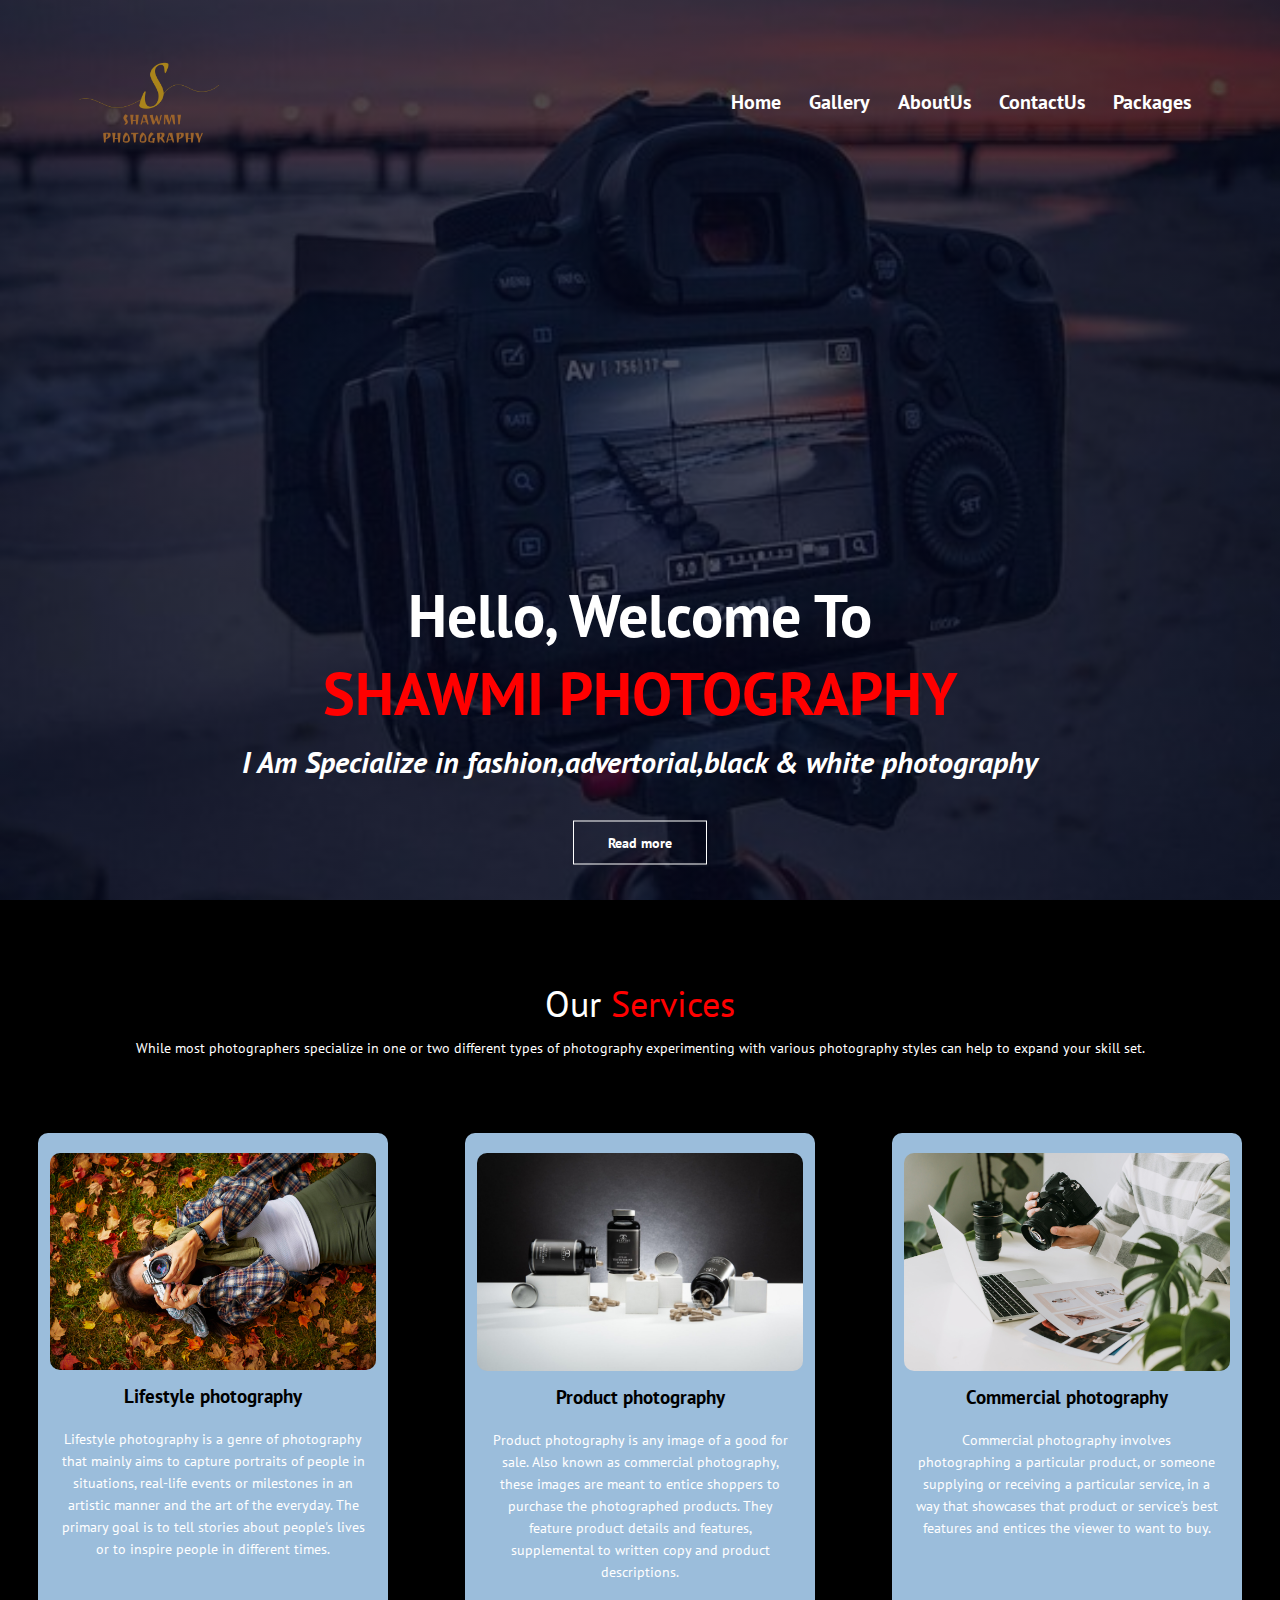
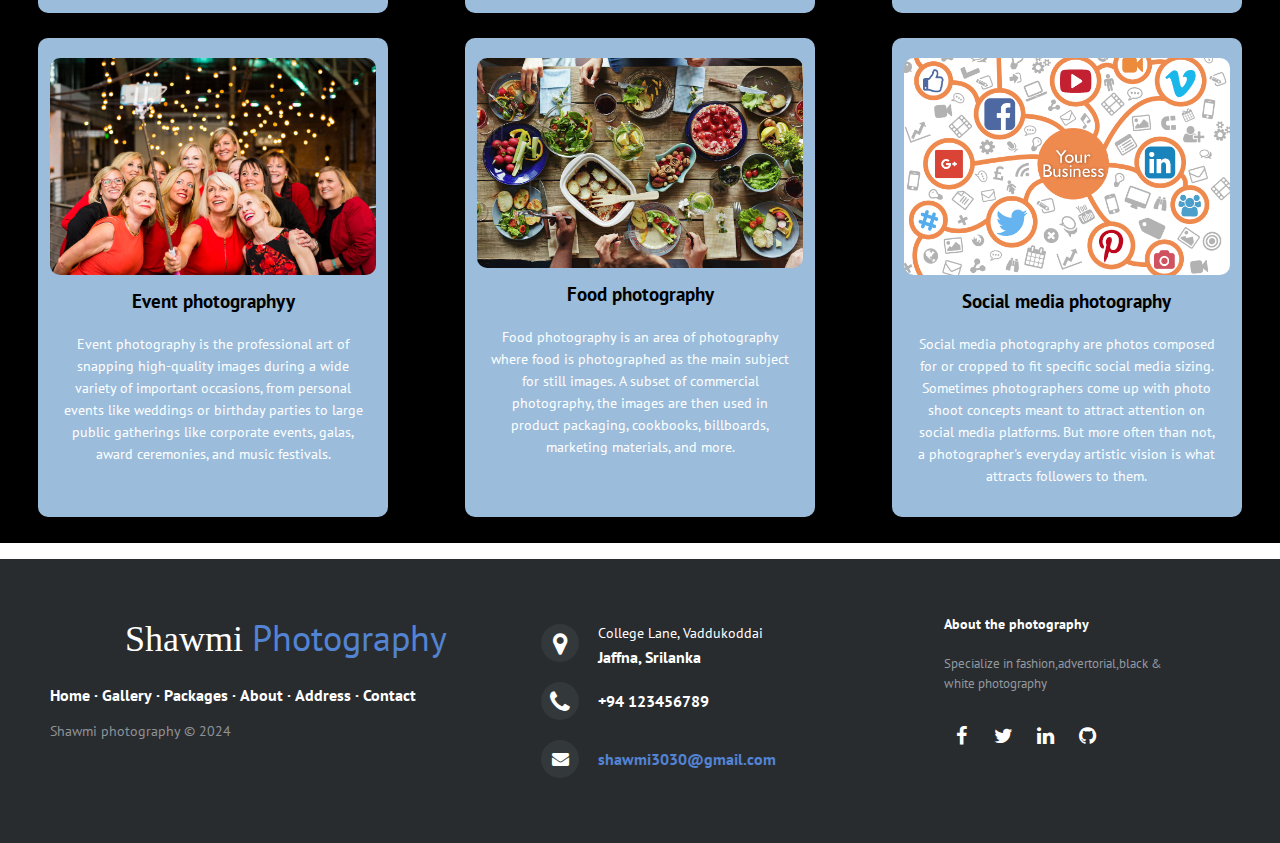
<file: Pages/index.html>
<!DOCTYPE html>
<html lang="en">
<head>
    <meta charset="UTF-8">
    <meta http-equiv="X-UA-Compatible" content="IE=edge">
    <meta name="viewport" content="width=device-width, initial-scale=1.0">
    <title>Shawmi Photography</title>
    
    <link rel="stylesheet" href="../Css/index.css">
    <link href="https://fonts.googleapis.com/css2?family=PT+Sans&family=Ubuntu&display=swap" rel="stylesheet">
    <link rel="stylesheet" href="https://cdnjs.cloudflare.com/ajax/libs/font-awesome/4.7.0/css/font-awesome.min.css">
    <link rel="stylesheet" type="text/css" href="../Css/footer.css">
<body>
    
 <section class="header">

    <!-- Navbar Start.... -->
        <nav>
            <a href="index.html"><img src="../Img/logo.png"></a>
                <div class="nav-links" id="navlinks">
                    <ul>
                        <li><a href="index.html">Home</a></li>
                        <li><a href="gallery.html">Gallery</a></li>
                        <li><a href="about.html">AboutUs</a></li>
                        <li><a href="contact.html">ContactUs</a></li>
                        <li><a href="packages.html">Packages</a></li>
                    </ul>
                </div>
        </nav>

    <!-- Navbar End.... -->

    <div class="text-box">

         <h1>Hello, Welcome To <br><span style="color:red">SHAWMI PHOTOGRAPHY</span></h1>
         <p><i>I Am Specialize in fashion,advertorial,black & white photography</i></p>
         <a class="read-btn" href="about.html">Read more</a>
         
            
    </div>

 </section>


 <section class="services">

        <h1>Our <span style="color:#FF0000">Services</span></h1>
        <p>While most photographers specialize in one or two different types of photography experimenting with various photography styles can help to expand your skill set.</p>


        <div class="row">
            <div class="service-col">
                <img src="../Img/life.jpg">
                <h3>Lifestyle photography</h3>
                <p>Lifestyle photography is a genre of photography that mainly aims to capture portraits of people in situations, real-life events or milestones in an artistic manner and the art of the everyday. The primary goal is to tell stories about people's lives or to inspire people in different times.</p>
            </div>

            <div class="service-col">
                <img src="../Img/product.jpg">
                <h3>Product photography</h3>
                <p>Product photography is any image of a good for sale. Also known as commercial photography, these images are meant to entice shoppers to purchase the photographed products. They feature product details and features, supplemental to written copy and product descriptions.</p>
            </div>

            <div class="service-col">
                <img src="../Img/commercial.jpeg">
                <h3>Commercial photography</h3>
                <p>Commercial photography involves photographing a particular product, or someone supplying or receiving a particular service, in a way that showcases that product or service's best features and entices the viewer to want to buy.</p>
            </div>
        </div>

        <div class="row">
            <div class="service-col">
                <img src="../Img/event.jpg">
                <h3>Event photographyy</h3>
                <p>Event photography is the professional art of snapping high-quality images during a wide variety of important occasions, from personal events like weddings or birthday parties to large public gatherings like corporate events, galas, award ceremonies, and music festivals.</p>
            </div>

            <div class="service-col">
                <img src="../Img/food.jpg">
                <h3>Food photography</h3>
                <p>Food photography is an area of photography where food is photographed as the main subject for still images. A subset of commercial photography, the images are then used in product packaging, cookbooks, billboards, marketing materials, and more.</p>
            </div>

            <div class="service-col">
                <img src="../Img/social.png">
                <h3>Social media photography</h3>
                <p>Social media photography are photos composed for or cropped to fit specific social media sizing. Sometimes photographers come up with photo shoot concepts meant to attract attention on social media platforms. But more often than not, a photographer's everyday artistic vision is what attracts followers to them.</p>
            </div>

        </div>
 </section>


 <!-- End Of services section.... -->

  <!--Footer Section Start.... -->

  <footer class="footer-distributed">
 
    <div class="footer-left">

      <h3>Shawmi <span>Photography</span></h3>

      <p class="footer-links">
        <a href="index.html">Home</a>
        ·
        <a href="gallery.html">Gallery</a>
        ·
        <a href="packages.html">Packages</a>
        ·
        <a href="about.html">About</a>
        ·
        <a href="https://mapcarta.com/N1730334147">Address</a>
        ·
        <a href="contact.html">Contact</a>
      </p>

      <p class="footer-company-name">Shawmi photography &copy; 2024</p>
    </div>

    <div class="footer-center">

      <div>
        <i class="fa fa-map-marker"></i>
        <p><span>College Lane, Vaddukoddai</span> Jaffna, Srilanka</p>
      </div>

      <div>
        <i class="fa fa-phone"></i>
        <p>+94 123456789</p>
      </div>

      <div>
        <i class="fa fa-envelope"></i>
        <p><a href="mailto:shawmi3030@gmail.com">shawmi3030@gmail.com</a></p>
      </div>

    </div>

    <div class="footer-right">

      <p class="footer-company-about">
        <span>About the photography</span>
        Specialize in fashion,advertorial,black & white photography
      </p>

      <div class="footer-icons">

        <a href="https://www.facebook.com/login.php/"><i class="fa fa-facebook"></i></a>
        <a href="https://twitter.com/i/flow/login"></i><i class="fa fa-twitter"></i></a>
        <a href="https://linkedin.com/in/shawmica-sivatharan2021"><i class="fa fa-linkedin"></i></a>
        <a href="https://github.com/shawmica"><i class="fa fa-github"></i></a>


      </div>

    </div>

  </footer>
   <!-- End Of Footer section.... -->

</body>
</html>
</file>
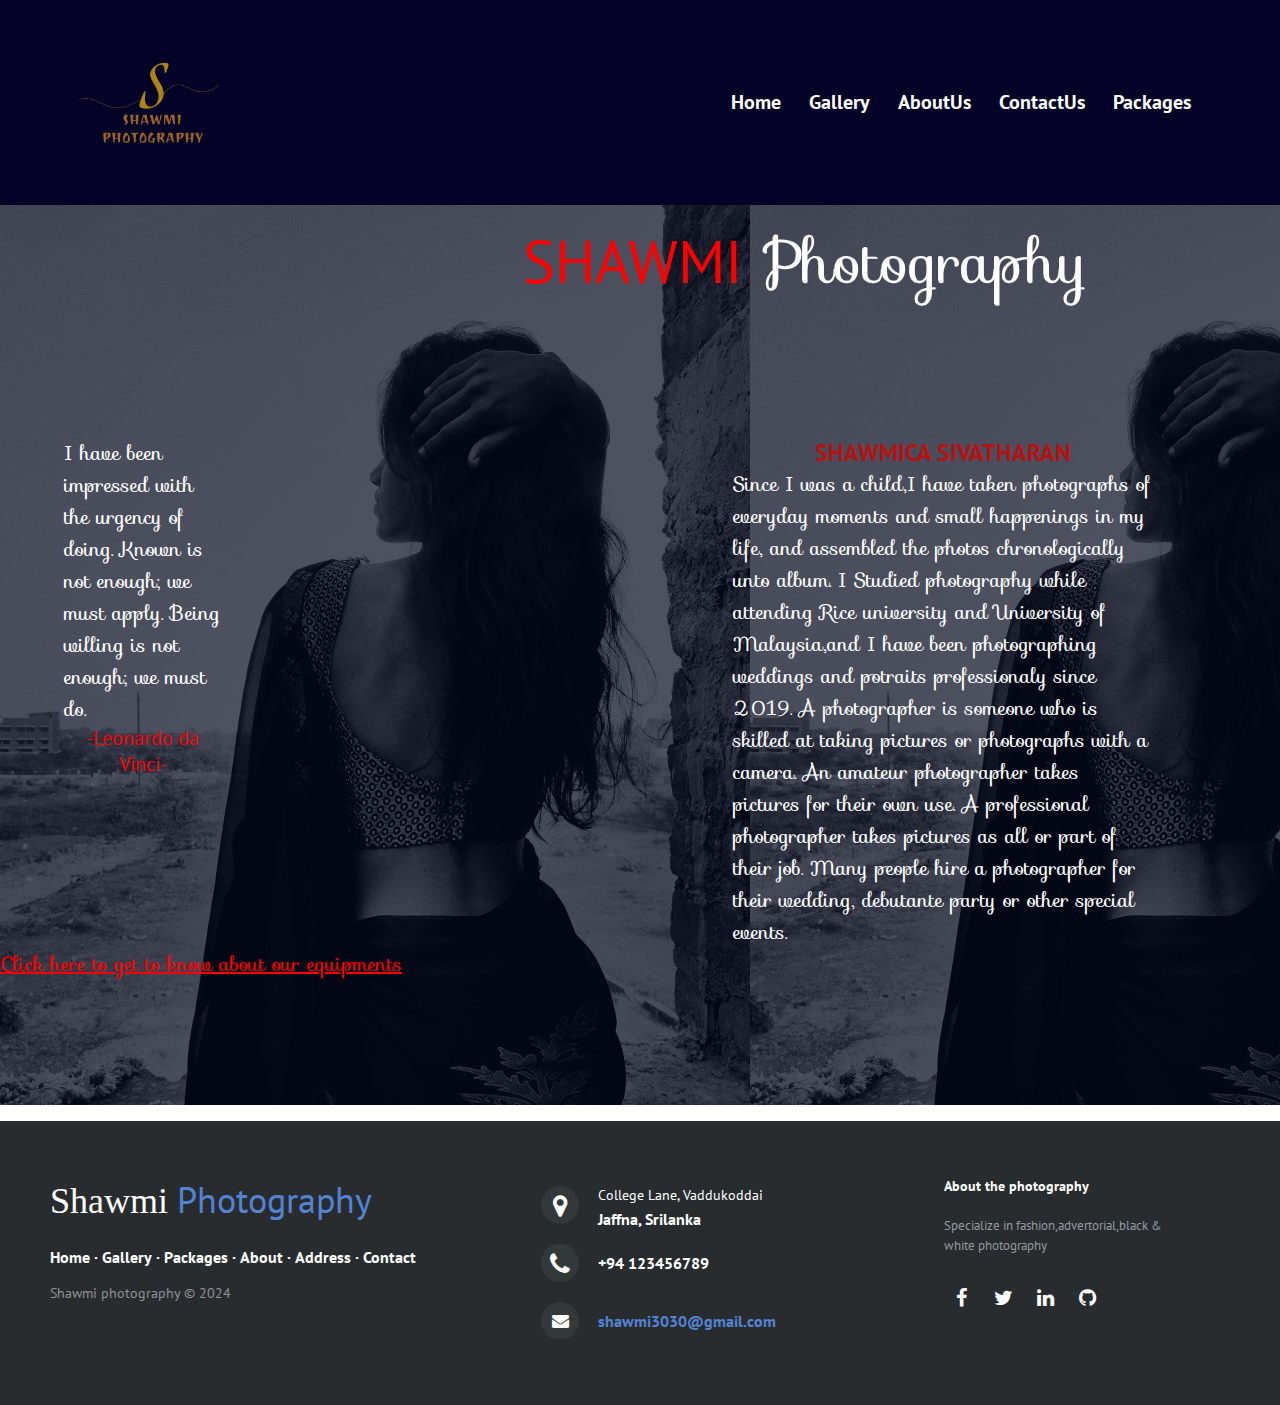
<file: Pages/about.html>
<!DOCTYPE html>
<html lang="en">
<head>
    <meta charset="UTF-8">
    <meta http-equiv="X-UA-Compatible" content="IE=edge">
    <meta name="viewport" content="width=device-width, initial-scale=1.0">
    <title>Shawmi Photography</title>
    
    <link rel="stylesheet" href="../Css/about.css">
    <link href="https://fonts.googleapis.com/css2?family=PT+Sans&family=Ubuntu&display=swap" rel="stylesheet">
    <link rel="stylesheet" href="https://cdnjs.cloudflare.com/ajax/libs/font-awesome/4.7.0/css/font-awesome.min.css">
    <link rel="stylesheet" href="https://fonts.googleapis.com/css?family=Sofia">
    <link rel="stylesheet" type="text/css" href="../Css/footer.css">
</head>
<body>
    
 <section class="header">

    <!-- Navbar Start.... -->
        <nav>
            <a href="index.html"><img src="../Img/logo.png"></a>
                <div class="nav-links" id="navlinks">
                    <ul>
                        <li><a href="index.html">Home</a></li>
                        <li><a href="gallery.html">Gallery</a></li>
                        <li><a href="about.html">AboutUs</a></li>
                        <li><a href="contact.html">ContactUs</a></li>
                        <li><a href="packages.html">Packages</a></li>
                    </ul>
                </div> 
        </nav>
    </section>
    <!-- Navbar End.... -->

   <!--About us Section Start-->

   <section class="abouts">

           <h1> <span style="color: red;">SHAWMI</span> Photography</h1>

           <div class="row">


            <div class="abouts-col1">
<h4>  I have been impressed 
    with the urgency of doing.
      Known is not enough;
    we must apply.
      Being willing is not enough;
    we must do.</h4>
        <span style="color:red">-Leonardo da Vinci-</span>

            </div>


            <div class="abouts-col2">
                <h2>SHAWMICA SIVATHARAN</h2>
                <h3>Since I was a child,I have taken photographs of
                    everyday moments and small happenings in my life,
                    and assembled the photos chronologically unto album.
                    I Studied photography while attending Rice university and
                    University of Malaysia,and I have been photographing
                    weddings and potraits professionaly since 2019.
                   A photographer is someone who is skilled at taking pictures or photographs with a camera. An amateur photographer takes pictures for their own use. A professional photographer takes pictures as all or part of their job. Many people hire a photographer for their wedding, debutante party or other special events.</h3>
            </div>



           </div>
<a id="equipment" href="..\Pages\equipment.html" >Click here to get to know about our equipments</a> 

</section>
<!--About us Section End-->

  <footer class="footer-distributed">
 
    <div class="footer-left">

      <h3>Shawmi <span>Photography</span></h3>

      <p class="footer-links">
        <a href="index.html">Home</a>
        ·
        <a href="gallery.html">Gallery</a>
        ·
        <a href="packages.html">Packages</a>
        ·
        <a href="about.html">About</a>
        ·
        <a href="https://mapcarta.com/N1730334147">Address</a>
        ·
        <a href="contact.html">Contact</a>
      </p>

      <p class="footer-company-name">Shawmi photography &copy; 2024</p>
    </div>

    <div class="footer-center">

      <div>
        <i class="fa fa-map-marker"></i>
        <p><span>College Lane, Vaddukoddai</span> Jaffna, Srilanka</p>
      </div>

      <div>
        <i class="fa fa-phone"></i>
        <p>+94 123456789</p>
      </div>

      <div>
        <i class="fa fa-envelope"></i>
        <p><a href="mailto:shawmi3030@gmail.com">shawmi3030@gmail.com</a></p>
      </div>

    </div>

    <div class="footer-right">

      <p class="footer-company-about">
        <span>About the photography</span>
        Specialize in fashion,advertorial,black & white photography
      </p>

      <div class="footer-icons">

        <a href="https://www.facebook.com/login.php/"><i class="fa fa-facebook"></i></a>
        <a href="https://twitter.com/i/flow/login"></i><i class="fa fa-twitter"></i></a>
        <a href="https://linkedin.com/in/shawmica-sivatharan2021"><i class="fa fa-linkedin"></i></a>
        <a href="https://github.com/shawmica"><i class="fa fa-github"></i></a>


      </div>

    </div>

  </footer>


</body>
</html>
</file>
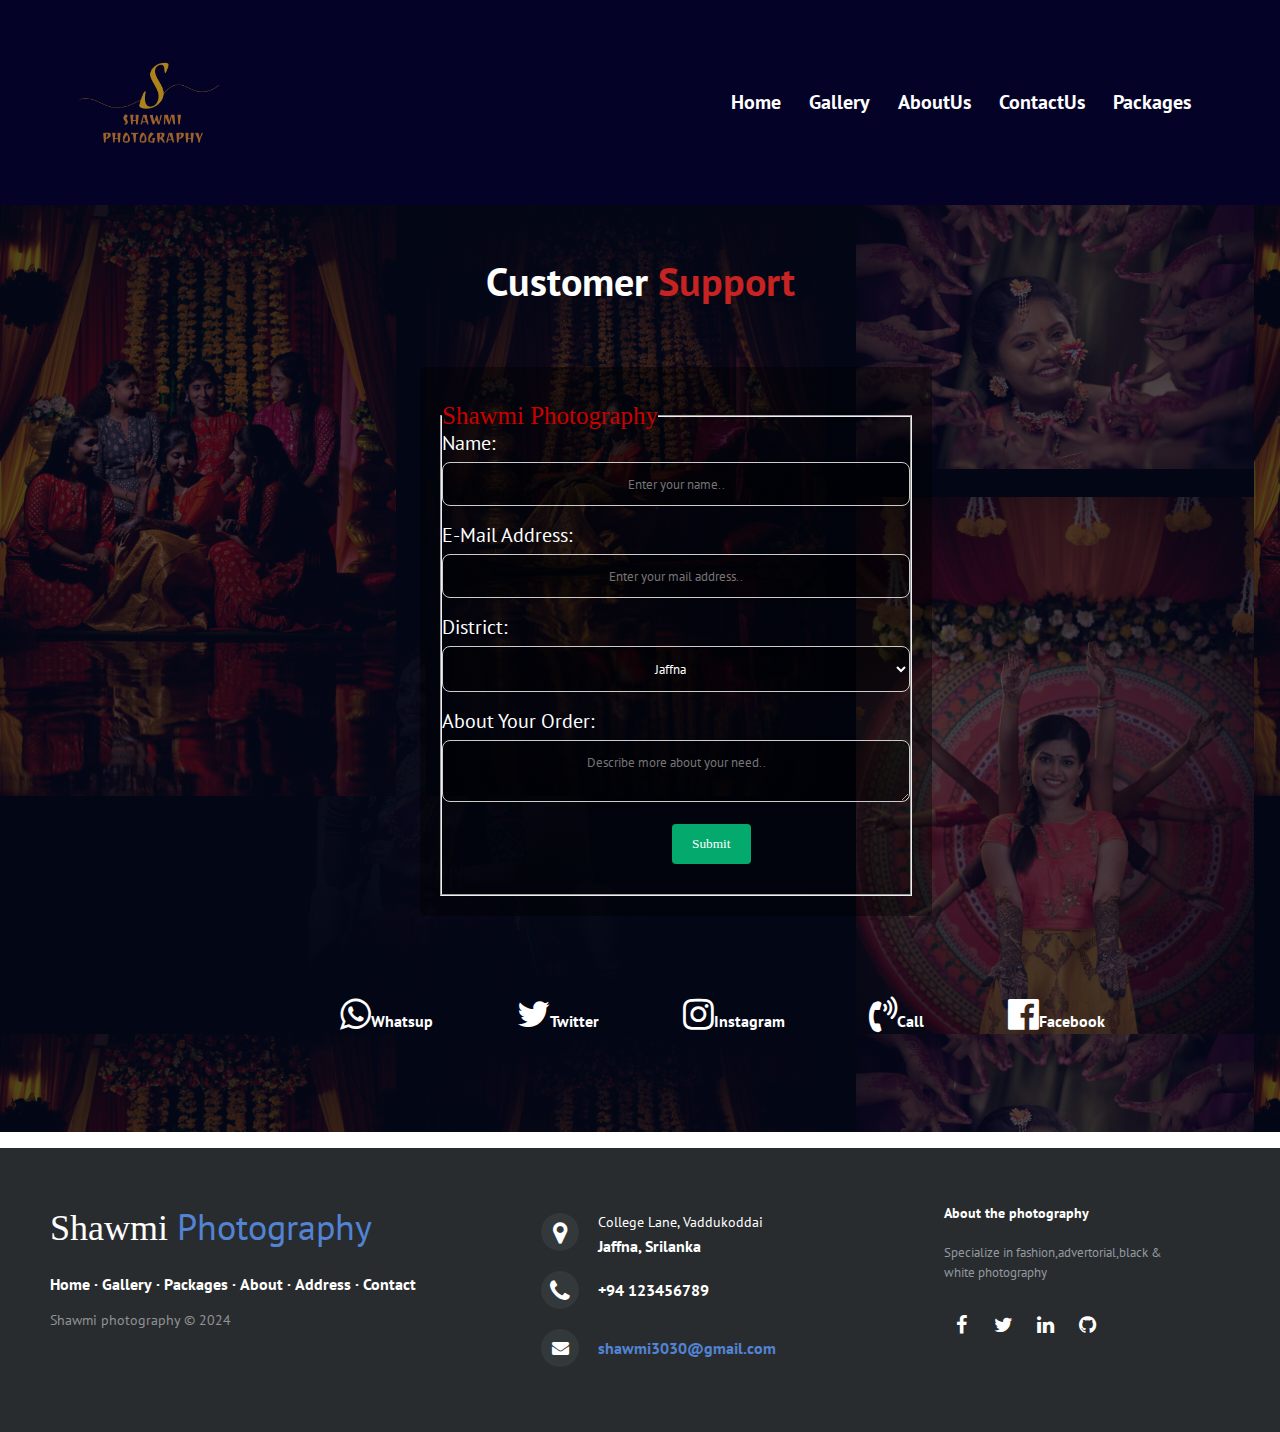
<file: Pages/contact.html>
<!DOCTYPE html>
<html lang="en">
<head>
    <meta charset="UTF-8">
    <meta http-equiv="X-UA-Compatible" content="IE=edge">
    <meta name="viewport" content="width=device-width, initial-scale=1.0">
    <title>Shawmi Photography</title>
    
    <link rel="stylesheet" type="text/css" href="../Css/contact.css">
    <link rel="stylesheet" href="https://fonts.googleapis.com/css2?family=PT+Sans&family=Ubuntu&display=swap" >
    <link rel="stylesheet" type="text/css" href="https://cdnjs.cloudflare.com/ajax/libs/font-awesome/4.7.0/css/font-awesome.min.css">
    <link rel="stylesheet" type="text/css" href="../Css/footer.css">

    <script>
      document.addEventListener('DOMContentLoaded', function() {
          
          var form = document.getElementById('form');

          form.addEventListener('submit', function(event) {
             
              event.preventDefault();

              alert('Hey your details submitted!');

              form.reset();
          });
      });
    </script>
</head>
<body>
    
 <section class="header">

    <!-- Navbar Start.... -->
        <nav>
            <a href="index.html"><img src="../Img/logo.png"></a>
                <div class="nav-links" id="navlinks">
                    <ul>
                        <li><a href="index.html">Home</a></li>
                        <li><a href="gallery.html">Gallery</a></li>
                        <li><a href="about.html">AboutUs</a></li>
                        <li><a href="contact.html">ContactUs</a></li>
                        <li><a href="packages.html">Packages</a></li>
                    </ul>
                </div>
        </nav>

      <!-- Navbar End.... -->

    
   
</section>

<section class="contact">

  <h3 style="color: #fff">Customer <span style="color: rgb(199, 35, 35)">Support</span></h3>

  <div class="row">
    <div class="col1">

   
  <div class="container" >
    <form  id="form">
       <fieldset>
    <legend><span style="color:rgb(200, 0, 0);font-family:cursive; font-size:25px; ">Shawmi Photography</span></legend>
      <label style="color:#fff" for="fname" > Name:</label>
      <input style="color:#fff" type="text" id="fname" name="firstname" placeholder="Enter your name.." required>
  
      <label style="color:#fff" for="E-Mail Address">E-Mail Address:</label><br>
      <input style="color:#fff" type="text" id="E-Mail Address" name="E-Mail Address" placeholder="Enter your mail address.." required><br>
      <label  style="color:#fff" for="District">District:</label>
      <select style="color:#fff" id="District" name="District" required>
        <option value="Jaffna">Jaffna</option>
        <option value="Trinco">Trinco</option>
        <option value="Nuwara Eliya">Nuwara Eliya</option>
        <option value="Kandy">Kandy</option>
        <option value="Kilinochi">Kilinochi</option>
        <option value="Colombo">Colombo</option>
        <option value="Galle">Galle</option>
        <option value="Mullaitivu">Mullaitivu</option>
      </select>
  
      <label style="color:#fff" for="subject" required>About Your Order:  </label>
      <textarea style="color:#fff" id="subject" name="About Your Order" placeholder="Describe more about your need.." style="height:200px" required></textarea>
      
      <input type="submit" value="Submit" required>
      
      
      
    </fieldset>
    </form>
  </div>
</div>

<div class="col2">
    <a href="https://web.whatsapp.com/" target="_blank"><i class="fa fa-whatsapp" style="font-size:36px"></i>Whatsup </a>
    <a href="https://twitter.com/i/flow/login" target="_blank" ><i class="fa fa-twitter" style="font-size:36px"></i>Twitter</a>
    <a href="https://www.instagram.com/?hl=en" target="_blank"><i class="fa fa-instagram" style="font-size:36px"></i>Instagram</a>
    <a href=""><i class="fa fa-volume-control-phone" style="font-size:36px"></i>Call</a>
    <a href="https://www.facebook.com/login.php/" target="_blank"><i class="fa fa-facebook-official" style="font-size:36px"></i>Facebook</a>

  </div>
</div>
</section>


   <!--Footer Section Start.... -->
   <footer class="footer-distributed">
 
    <div class="footer-left">

      <h3>Shawmi <span>Photography</span></h3>

      <p class="footer-links">
        <a href="index.html">Home</a>
        ·
        <a href="gallery.html">Gallery</a>
        ·
        <a href="packages.html">Packages</a>
        ·
        <a href="about.html">About</a>
        ·
        <a href="https://mapcarta.com/N1730334147">Address</a>
        ·
        <a href="contact.html">Contact</a>
      </p>

      <p class="footer-company-name">Shawmi photography &copy; 2024</p>
    </div>

    <div class="footer-center">

      <div>
        <i class="fa fa-map-marker"></i>
        <p><span>College Lane, Vaddukoddai</span> Jaffna, Srilanka</p>
      </div>

      <div>
        <i class="fa fa-phone"></i>
        <p>+94 123456789</p>
      </div>

      <div>
        <i class="fa fa-envelope"></i>
        <p><a href="mailto:shawmi3030@gmail.com">shawmi3030@gmail.com</a></p>
      </div>

    </div>

    <div class="footer-right">

      <p class="footer-company-about">
        <span>About the photography</span>
        Specialize in fashion,advertorial,black & white photography
      </p>

      <div class="footer-icons">

        <a href="https://www.facebook.com/login.php/"><i class="fa fa-facebook"></i></a>
        <a href="https://twitter.com/i/flow/login"></i><i class="fa fa-twitter"></i></a>
        <a href="https://linkedin.com/in/shawmica-sivatharan2021"><i class="fa fa-linkedin"></i></a>
        <a href="https://github.com/shawmica"><i class="fa fa-github"></i></a>


      </div>

    </div>

  </footer>
   <!-- End Of Footer section.... -->
  


</body>
</html>
</file>
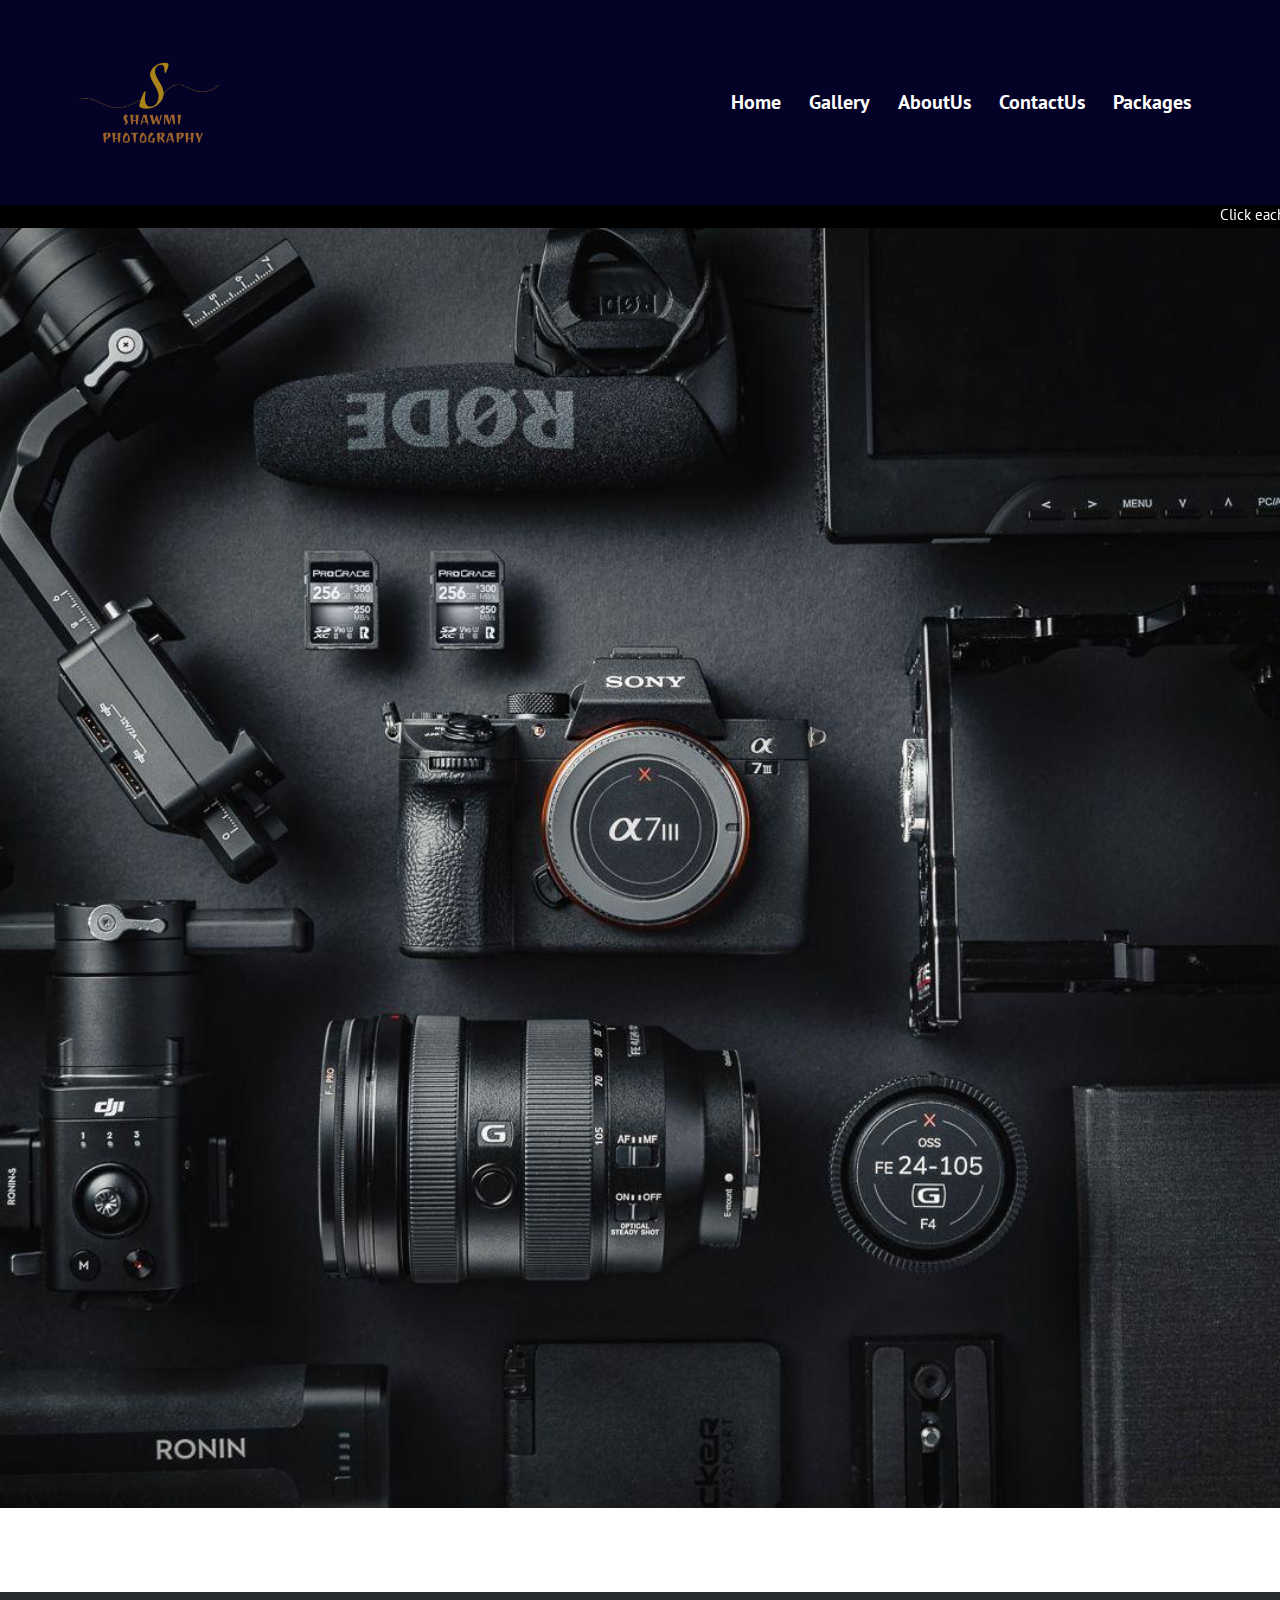
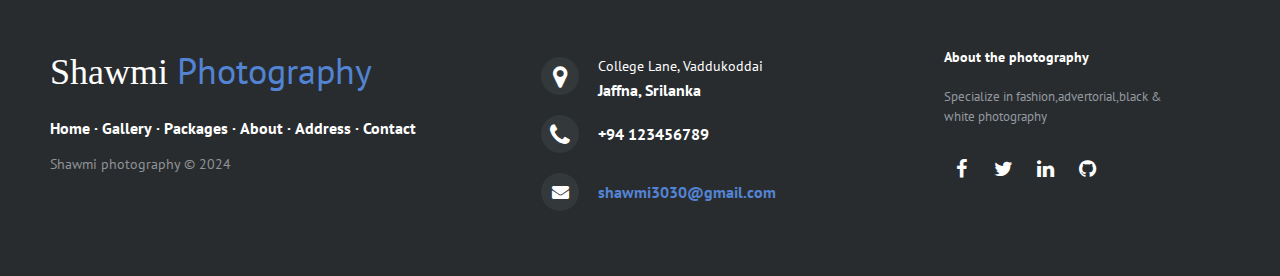
<file: Pages/equipment.html>
<!DOCTYPE html>
<html lang="en">
<head>
    <meta charset="UTF-8">
    <meta http-equiv="X-UA-Compatible" content="IE=edge">
    <meta name="viewport" content="width=device-width, initial-scale=1.0">
    <title>Shawmi Photography</title>
    
    <link rel="stylesheet" href="../Css/equipment.css">
    <link href="https://fonts.googleapis.com/css2?family=PT+Sans&family=Ubuntu&display=swap" rel="stylesheet">
    <link rel="stylesheet" href="https://cdnjs.cloudflare.com/ajax/libs/font-awesome/4.7.0/css/font-awesome.min.css">
    <link rel="stylesheet" type="text/css" href="../Css/footer.css">

    <script>
        document.addEventListener('DOMContentLoaded', function() {
        alert("Click each equipment to learn about more detail");
      });
    </script>
</head>
<body>
    
 <section class="header">

    <!-- Navbar Start.... -->
        <nav>
            <a href="index.html"><img src="../Img/logo.png"></a>
                <div class="nav-links" id="navlinks">
                    <ul>
                        <li><a href="index.html">Home</a></li>
                        <li><a href="gallery.html">Gallery</a></li>
                        <li><a href="about.html">AboutUs</a></li>
                        <li><a href="contact.html">ContactUs</a></li>
                        <li><a href="packages.html">Packages</a></li>
                    </ul>
                </div>
        </nav>

    <!-- Navbar End.... -->

</section>
<section>
<p id="p1"><marquee loop="2">Click each equipment to learn about more detail</marquee></p>
<img src="../Img/equipment.jpg" usemap="#image-map">

<map name="image-map">
    <area target="_blank" alt="sony camera" title="sony camera" href="https://pro.sony/ue_US/products/installable-cameras/ilx-lr1" coords="318,408,699,619" shape="rect">
    <area target="_blank" alt="oss FE 24-105" title="oss FE 24-105" href="https://electronics.sony.com/imaging/lenses/full-frame-e-mount/p/sel24105g-2" coords="782,795,84" shape="circle">
    <area target="_blank" alt="procrade 256GB" title="procrade 256GB" href="https://shop.progradedigital.com/products/prograde-digital-cfexpress%e2%84%a2-memory-card-gold-1700" coords="256,274,438,364" shape="rect">
    <area target="_blank" alt="Rode Microphone" title="Rode Microphone" href="https://rode.com/en/microphones/on-camera/videomicro-ii" coords="580,6,263,221,595,29,608,49,627,191,588,215,466,218,213,200,248,131,219,141,338,114,414,109,449,61,456,25,483,-1" shape="poly">
    <area target="_blank" alt="Gimbal" title="Gimbal" href="https://www.cameralk.com/browse/stabilizers-gimbals" coords="2,4,113,0,155,63,242,12,268,49,185,107,102,176,57,206,54,238,266,499,206,554,124,505,4,272,1,225,1,127" shape="poly">
    <area target="_blank" alt="Lens" title="Lens" href="https://electronics.sony.com/imaging/lenses/full-frame-e-mount/p/sel24105g-2" coords="645,885,278,672" shape="rect">
    <area target="_blank" alt="DJI Ronin-S" title="DJI Ronin-S" href="https://www.cameralk.com/product/dji-ronin-s" coords="6,582,255,579,259,608,163,611,175,769,191,772,196,843,174,843,162,895,44,893,0,860,8,880" shape="poly">
</map>
</section>


<!--Footer Section Start.... -->

<footer class="footer-distributed">
 
    <div class="footer-left">

      <h3>Shawmi <span>Photography</span></h3>

      <p class="footer-links">
        <a href="index.html">Home</a>
        ·
        <a href="gallery.html">Gallery</a>
        ·
        <a href="packages.html">Packages</a>
        ·
        <a href="about.html">About</a>
        ·
        <a href="https://mapcarta.com/N1730334147">Address</a>
        ·
        <a href="contact.html">Contact</a>
      </p>

      <p class="footer-company-name">Shawmi photography &copy; 2024</p>
    </div>

    <div class="footer-center">

      <div>
        <i class="fa fa-map-marker"></i>
        <p><span>College Lane, Vaddukoddai</span> Jaffna, Srilanka</p>
      </div>

      <div>
        <i class="fa fa-phone"></i>
        <p>+94 123456789</p>
      </div>

      <div>
        <i class="fa fa-envelope"></i>
        <p><a href="mailto:shawmi3030@gmail.com">shawmi3030@gmail.com</a></p>
      </div>

    </div>

    <div class="footer-right">

      <p class="footer-company-about">
        <span>About the photography</span>
        Specialize in fashion,advertorial,black & white photography
      </p>

      <div class="footer-icons">

        <a href="https://www.facebook.com/login.php/"><i class="fa fa-facebook"></i></a>
        <a href="https://twitter.com/i/flow/login"></i><i class="fa fa-twitter"></i></a>
        <a href="https://linkedin.com/in/shawmica-sivatharan2021"><i class="fa fa-linkedin"></i></a>
        <a href="https://github.com/shawmica"><i class="fa fa-github"></i></a>

      </div>

    </div>

  </footer>
<!-- End Of Footer section.... -->
</body>
</html>
</file>
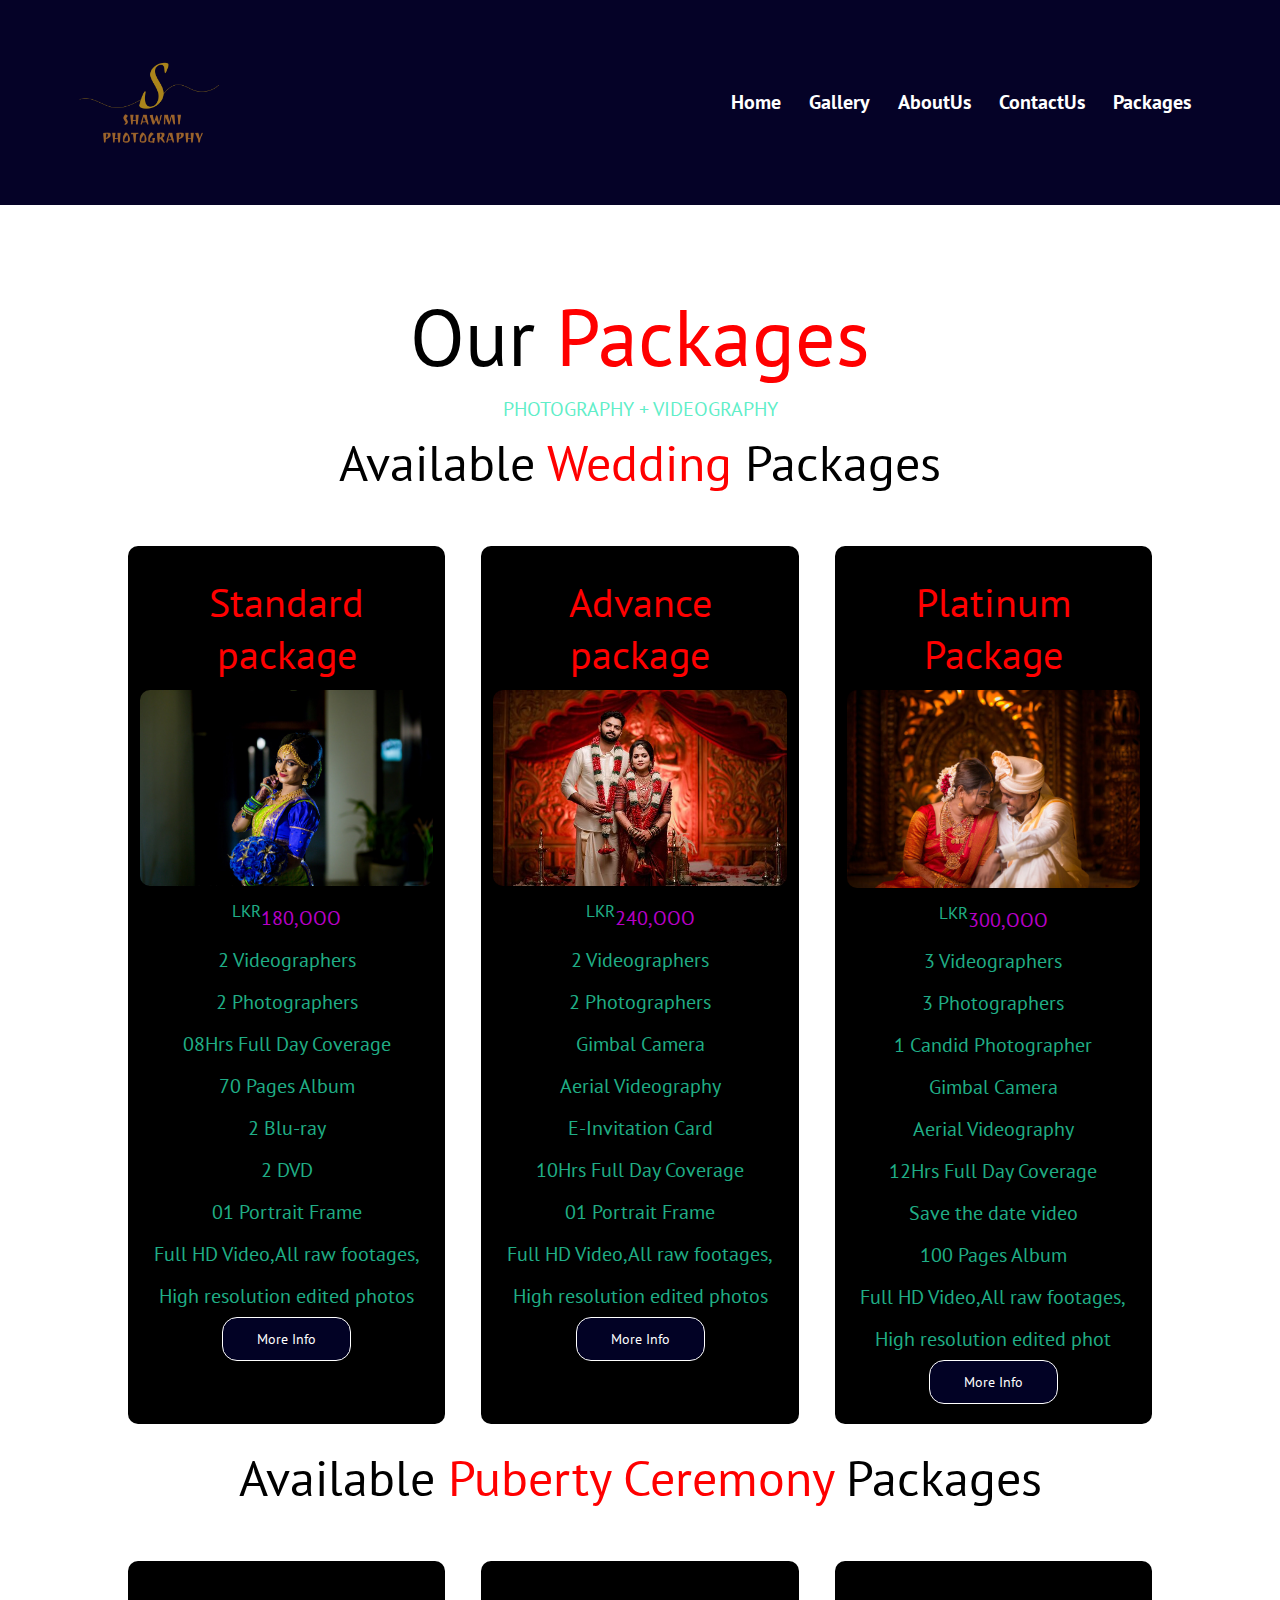
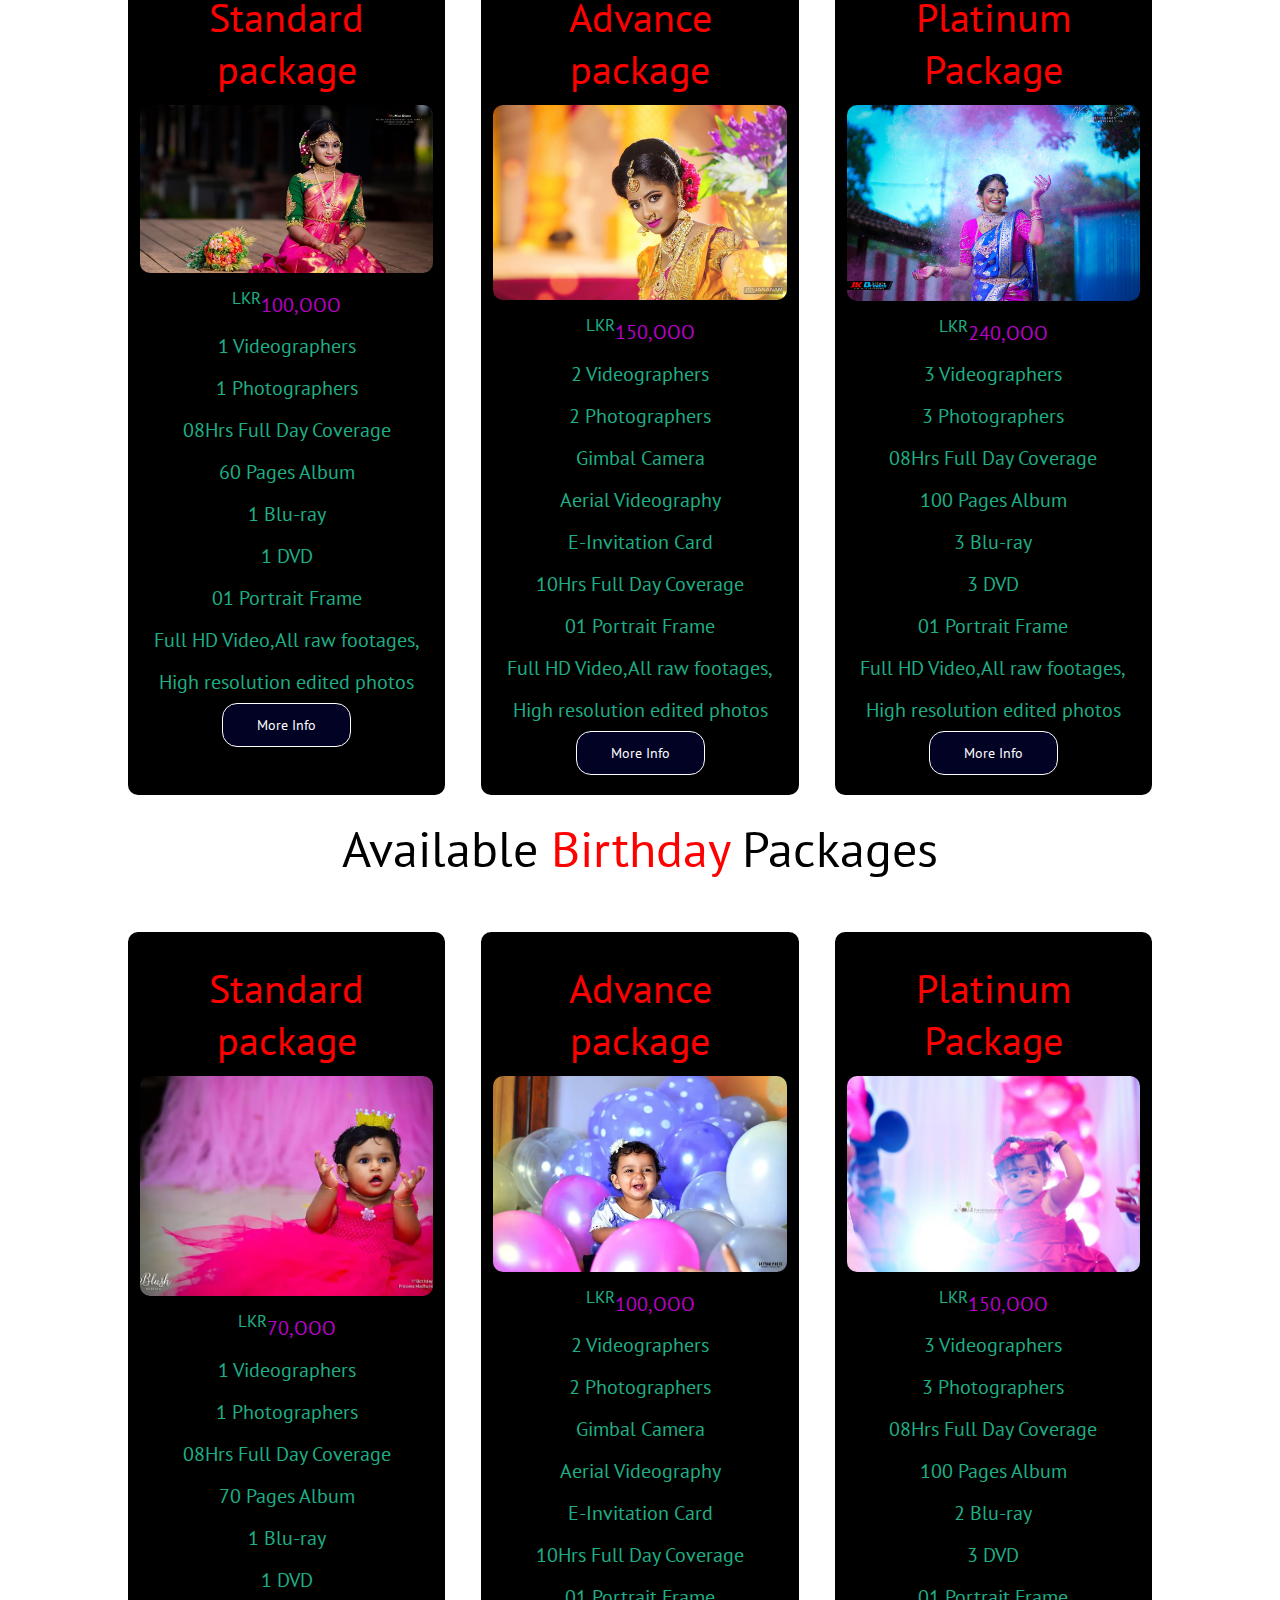
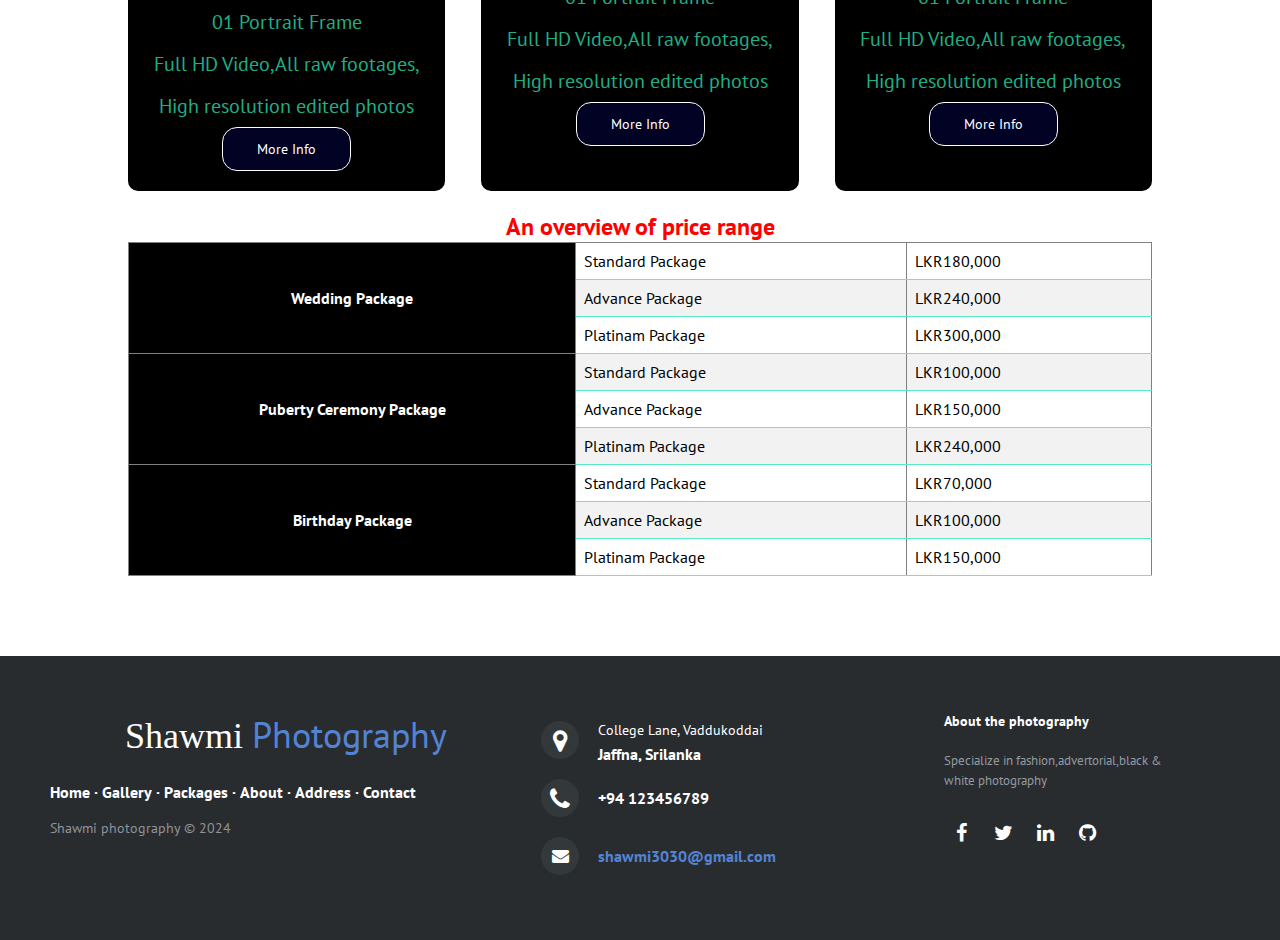
<file: Pages/packages.html>
<!DOCTYPE html>
<html lang="en">
<head>
    <meta charset="UTF-8">
    <meta http-equiv="X-UA-Compatible" content="IE=edge">
    <meta name="viewport" content="width=device-width, initial-scale=1.0">
    <title>Shawmi Photography</title>
    
    <link rel="stylesheet" href="../Css/packages.css">
    <link href="https://fonts.googleapis.com/css2?family=PT+Sans&family=Ubuntu&display=swap" rel="stylesheet">
    <link rel="stylesheet" href="https://cdnjs.cloudflare.com/ajax/libs/font-awesome/4.7.0/css/font-awesome.min.css">
    <link rel="stylesheet" type="text/css" href="../Css/footer.css">
</head>
<body >
    
 <section class="header">

    <!-- Navbar Start.... -->
        <nav>
            <a href="index.html"><img src="../Img/logo.png"></a>
                <div class="nav-links" id="navlinks">
                    <ul>
                        <li><a href="index.html">Home</a></li>
                        <li><a href="gallery.html">Gallery</a></li>
                        <li><a href="about.html">AboutUs</a></li>
                        <li><a href="contact.html">ContactUs</a></li>
                        <li><a href="packages.html">Packages</a></li>
                    </ul>
                </div>
        </nav>

    <!-- Navbar End.... -->
</section>
  <!--Packages Section-->


  <section class="packages">

    <h1>Our <span style="color:#FF0000">Packages</span></h1>
    <p> PHOTOGRAPHY + VIDEOGRAPHY </p>

    <h2>Available <span style="color:#FF0000">Wedding</span> Packages </h2>
    
    <div class="row">
      <div class="packages-col">
        <h3 style="color:#ff0000">Standard package</h3>
          <img src="../Img/wedding 1.jpg">
            <p><sup>LKR</sup><span style="color:#ea00ffcd" >180,OOO</span></p>
            <p>2 Videographers</p>
            <p>2 Photographers</p>
            <p> 08Hrs Full Day Coverage</p>
            <p>70 Pages Album</p>
            <p>2 Blu-ray</p>
            <p> 2 DVD</p>
            <p>01 Portrait Frame</p>
            <p>Full HD Video,All raw footages,</p>
            <p>High resolution edited photos</p>

            <a  class="interest" href="contact.html">More Info</a>

      </div>

      <div class="packages-col">
        <h3 style="color:#ff0000">Advance package</h3>
          <img src="../Img/gallery57.jpg">
            <p><sup>LKR</sup><span  style="color:#ea00ffcd">240,OOO</span></p>
            <p>2 Videographers</p>
            <p>2 Photographers</p>
            <p>  Gimbal Camera</p>
            <p>Aerial Videography</p>
            <p> E-Invitation Card</p>
            <p> 10Hrs Full Day Coverage</p>
            <p>01 Portrait Frame</p>
            <p>Full HD Video,All raw footages,</p>
            <p>High resolution edited photos</p>

            <a class="interest" href="contact.html">More Info</a>

      </div>

      <div class="packages-col">
        <h3 style="color:#ff0000">Platinum Package</h3>
          <img src="../Img/wedding 2.jpg">
            <p><sup>LKR</sup><span  style="color:#ea00ffcd">300,OOO</span></p>
           <p>3 Videographers</p>
           <p>3 Photographers</p>
           <p>1 Candid Photographer</p>
           <p>Gimbal Camera</p>
           <p>Aerial Videography</p>
           <p>12Hrs Full Day Coverage</p>
           <p>Save the date video</p>
           <p>100 Pages Album</p>
          
           <p>  Full HD Video,All raw footages,</p>
            <p>High resolution edited phot</p>

            <a class="interest" href="contact.html">More Info</a>

      </div>

    </div>
    
   
        
    <h2>Available <span style="color:#FF0000">Puberty Ceremony</span> Packages </h2>
    
    <div class="row">
      <div class="packages-col">
        <h3 style="color:#ff0000">Standard package</h3>
          <img src="../Img/purberty 1.jpg">
            <p><sup>LKR</sup><span  style="color:#ea00ffcd">100,OOO</span></p>
            <p>1 Videographers</p>
            <p>1 Photographers</p>
            <p> 08Hrs Full Day Coverage</p>
            <p>60 Pages Album</p>
            <p>1 Blu-ray</p>
            <p> 1 DVD</p>
            <p>01 Portrait Frame</p>
            <p>Full HD Video,All raw footages,</p>
            <p>High resolution edited photos</p>

            <a class="interest" href="contact.html">More Info</a>
      </div>

      <div class="packages-col">
        <h3 style="color:#ff0000">Advance package</h3>
          <img src="../Img/purberty 2.jpg">
            <p><sup>LKR</sup><span  style="color:#ea00ffcd">150,OOO</span></p>
            <p>2 Videographers</p>
            <p>2 Photographers</p>
            <p>  Gimbal Camera</p>
            <p>Aerial Videography</p>
            <p> E-Invitation Card</p>
            <p> 10Hrs Full Day Coverage</p>
            <p>01 Portrait Frame</p>
            <p>Full HD Video,All raw footages,</p>
            <p>High resolution edited photos</p>

            <a class="interest" href="contact.html">More Info</a>

      </div>

      <div class="packages-col">
        <h3 style="color:#ff0000">Platinum Package</h3>
          <img src="../Img/purberty 3.jpg">
            <p><sup>LKR</sup><span  style="color:#ea00ffcd">240,OOO</span></p>
            <p>3 Videographers</p>
            <p>3 Photographers</p>
            <p> 08Hrs Full Day Coverage</p>
            <p>100 Pages Album</p>
            <p>3 Blu-ray</p>
            <p> 3 DVD</p>
            <p>01 Portrait Frame</p>
            <p>Full HD Video,All raw footages,</p>
            <p>High resolution edited photos</p>

            <a class="interest" href="contact.html">More Info</a>

      </div>

    </div>



    <h2>Available <span style="color:#FF0000">Birthday</span> Packages </h2>
    
    <div class="row">
      <div class="packages-col">
        <h3 style="color:#ff0000">Standard package</h3>
          <img src="../Img/birthday 1.webp">
            <p><sup>LKR</sup><span  style="color:#ea00ffcd">70,OOO</span></p>
            <p>1 Videographers</p>
            <p>1 Photographers</p>
            <p> 08Hrs Full Day Coverage</p>
            <p>70 Pages Album</p>
            <p>1 Blu-ray</p>
            <p> 1 DVD</p>
            <p>01 Portrait Frame</p>
            <p>Full HD Video,All raw footages,</p>
            <p>High resolution edited photos</p>

            <a class="interest" href="contact.html">More Info</a>

      </div>

      <div class="packages-col">
        <h3 style="color:#ff0000">Advance package</h3>
          <img src="../Img/birthday 2.webp ">
            <p><sup>LKR</sup><span  style="color:#ea00ffcd">100,OOO</span></p>
            <p>2 Videographers</p>
            <p>2 Photographers</p>
            <p>  Gimbal Camera</p>
            <p>Aerial Videography</p>
            <p> E-Invitation Card</p>
            <p> 10Hrs Full Day Coverage</p>
            <p>01 Portrait Frame</p>
            <p>Full HD Video,All raw footages,</p>
            <p>High resolution edited photos</p>

            <a class="interest" href="contact.html">More Info</a>

      </div>

      <div class="packages-col">
        <h3 style="color:#ff0000">Platinum Package</h3>
          <img src="../Img/birthday 3.jpg">
            <p><sup>LKR</sup><span  style="color:#ea00ffcd">150,OOO</span></p>
            <p>3 Videographers</p>
            <p>3 Photographers</p>
            <p> 08Hrs Full Day Coverage</p>
            <p>100 Pages Album</p>
            <p>2 Blu-ray</p>
            <p> 3 DVD</p>
            <p>01 Portrait Frame</p>
            <p>Full HD Video,All raw footages,</p>
            <p>High resolution edited photos</p>

            <a class="interest" href="contact.html">More Info</a>

      </div>

    </div>

    
  </section>


   <!--Packages Section End-->

<h2><span style="color:#FF0000">An overview of price range</span></h2>
    
<div class="container">
   <table border="1" >
    
    <tr>
      <th rowspan="3">Wedding Package</th>
      
      <td>Standard Package</td>
      <td>LKR180,000</td>
      <tr>
      <td>Advance Package</td>
      <td>LKR240,000</td>
      </tr>
      <tr>
      <td>Platinam Package</td>
      <td>LKR300,000</td>
      </tr> 
    </tr>
    <tr>
      <th rowspan="3">Puberty Ceremony Package</th>
      
      <td>Standard Package</td>
      <td>LKR100,000</td>
      <tr>
      <td>Advance Package</td>
      <td>LKR150,000</td>
      </tr>
      <tr>
      <td>Platinam Package</td>
      <td>LKR240,000</td>
      </tr> 
    </tr>
    <tr>
      <th rowspan="3">Birthday Package</th>
      
      <td>Standard Package</td>
      <td>LKR70,000</td>
      <tr>
      <td>Advance Package</td>
      <td>LKR100,000</td>
      </tr>
      <tr>
      <td>Platinam Package</td>
      <td>LKR150,000</td>
      </tr> 
    </tr>
  
  </table>
</div>
 <!--start Of Footer section.... -->

  <footer class="footer-distributed">
 
    <div class="footer-left">

      <h3>Shawmi <span>Photography</span></h3>

      <p class="footer-links">
        <a href="index.html">Home</a>
        ·
        <a href="gallery.html">Gallery</a>
        ·
        <a href="packages.html">Packages</a>
        ·
        <a href="about.html">About</a>
        ·
        <a href="https://mapcarta.com/N1730334147">Address</a>
        ·
        <a href="contact.html">Contact</a>
      </p>

      <p class="footer-company-name">Shawmi photography &copy; 2024</p>
    </div>

    <div class="footer-center">

      <div>
        <i class="fa fa-map-marker"></i>
        <p><span>College Lane, Vaddukoddai</span>Jaffna, Srilanka</p>
      </div>

      <div>
        <i class="fa fa-phone"></i>
        <p>+94 123456789</p>
      </div>

      <div>
        <i class="fa fa-envelope"></i>
        <p><a href="mailto:shawmi3030@gmail.com">shawmi3030@gmail.com</a></p>
      </div>

    </div>

    <div class="footer-right">

      <p class="footer-company-about">
        <span>About the photography</span>
        Specialize in fashion,advertorial,black & white photography
      </p>

      <div class="footer-icons">

        <a href="https://www.facebook.com/login.php/"><i class="fa fa-facebook"></i></a>
        <a href="https://twitter.com/i/flow/login"></i><i class="fa fa-twitter"></i></a>
        <a href="https://linkedin.com/in/shawmica-sivatharan2021"><i class="fa fa-linkedin"></i></a>
        <a href="https://github.com/shawmica"><i class="fa fa-github"></i></a>

      </div>

    </div>

  </footer>
<!-- End Of Footer section.... -->
</body>
</html>
</file>
<file: Css/index.css>
*{
    margin: 0;
    padding: 0; 
    font-family: 'PT Sans', sans-serif;
}


.header{
    min-height: 100vh;
    width: 100%;
    background-image: linear-gradient(rgba(4,9,30,0.7),rgba(4,9,30,0.7)),url(../Img/header.JPG);
    background-position: center;
    background-size: cover;
    position: relative;
    font-weight: 700;
    

}

nav{
    display: flex;
    padding: 2% 6%;
    justify-content: space-between;
    align-items: center;
}

nav img{

    width: 150px;

}

.nav-links{
    flex: 1;
    text-align: right;
    

}

.nav-links ul li{
    list-style: none;
    display: inline-block;
    padding: 8px 12px;
    position: relative;
    
}

.nav-links ul li a{
    color: #fff;
    text-decoration: none;
    font-size: 20px;
        
}

.nav-links ul li::after{
    content: '';
    width: 0%;
    height: 2px;
    background: #f44336;
    display: block;
    margin: auto;
    transition: 1s;
}

.nav-links ul li:hover::after{
    width: 100%;
}

.text-box{
    width: 90%;
    color: #fff;
    position: absolute;
    top: 80%;
    left: 50%;
    transform: translate(-50%, -50%);
    text-align: center;
}

.text-box h1{
    font-size: 60px;
   
}

.text-box p{
    margin: 10px 0 40px;
    font-size: 30px;
    color: #fff;
    
}

.read-btn{
    display: inline-block;
    text-decoration: none;
    color: #fff;
    border: 1px solid #fff;
    padding: 12px 34px;
    font-size: 14px;
    background: transparent;
    position: relative;
    cursor: pointer;

}

.read-btn:hover{
    background-color: #f44336;
    transition: 1s;
}

nav .fa{
    display: none;
}


@media(max-width: 700px){
    .text-box h1{
        font-size: 30px;
    }
    .text-box p{
        font-size: 20px;
    }

    .nav-links ul li{
        display: block;
    }

    .nav-links{
        position: absolute;
        background:#f44336;
        height: 100vh; 
        width: 200px;
        top: 0;
        right: -200px;
        text-align: left;
        z-index: 2;
        transition: 1s;

    }

    nav .fa{
        display: block;
        color: #fff;
        margin: 10px;
        font-size: 22px;
        cursor: pointer;

    }

    .nav-links ul{
        padding: 30px;
    }

}


.services{
    width: 100%;
    margin: auto;
    text-align: center;
    padding-top: 80px;
    background-color: black;
}

.services h1{
    font-size: 36px;
    font-weight: 500;
    color: #fff;

}

.services p{
    color: white;
    font-size: 14px;
    font-weight: 300;
    line-height: 22px; 
    padding: 10px;
}

.services .row{
    margin-top: 5%;
    display: flex;
    justify-content: space-between;
    margin-bottom: -5%;
}

.service-col{
    flex-basis: 31%;
    background: rgb(155, 189, 219);
    border-radius: 10px;
    padding: 20px 12px;
    box-sizing: border-box;
    transition: 0.5s;
    cursor: pointer;
    margin-bottom: 2%;
    margin-left: 3%;
    margin-right: 3%;
    
}

.service-col img{

    width: 100%;
    border-radius: 10px;
    transition: transform .2s;
}

.service-col img:hover{

    transform: scale(1.5);
}

h3{
    text-align: center;
    font-weight: 600;
    margin: 10px 0;

}

.service-col:hover{
    box-shadow: 0 0 40px 0px rgba(0, 0, 0, 0.2);
}

@media(max-width: 700px){
    .row{
        flex-direction: column;
    }
}
</file>
<file: Css/footer.css>
.footer-distributed{
	background-color: #292c2f;
	box-shadow: 0 1px 1px 0 rgba(0, 0, 0, 0.12);
	box-sizing: border-box;
	width: 100%;
	text-align: left;
	font: bold 16px sans-serif;
 
	padding: 55px 50px;
	margin-top: 80px;
}
 
.footer-distributed .footer-left,
.footer-distributed .footer-center,
.footer-distributed .footer-right{
	display: inline-block;
	vertical-align: top;
}
 
.footer-distributed .footer-left{
	width: 40%;
}
 
.footer-distributed h3{
	color:  #ffffff;
	font: normal 36px 'Cookie', cursive;
	margin: 0;
}
 
.footer-distributed h3 span{
	color:  #5383d3;
}
 
 
.footer-distributed .footer-links{
	color:  #ffffff;
	margin: 20px 0 12px;
	padding: 0;
}
 
.footer-distributed .footer-links a{
	display:inline-block;
	line-height: 1.8;
	text-decoration: none;
	color:  inherit;
}
 
.footer-distributed .footer-company-name{
	color:  #8f9296;
	font-size: 14px;
	font-weight: normal;
	margin: 0;
}
 
 
.footer-distributed .footer-center{
	width: 35%;
}
 
.footer-distributed .footer-center i{
	background-color:  #33383b;
	color: #ffffff;
	font-size: 25px;
	width: 38px;
	height: 38px;
	border-radius: 50%;
	text-align: center;
	line-height: 42px;
	margin: 10px 15px;
	vertical-align: middle;
}
 
.footer-distributed .footer-center i.fa-envelope{
	font-size: 17px;
	line-height: 38px;
}
 
.footer-distributed .footer-center p{
	display: inline-block;
	color: #ffffff;
	vertical-align: middle;
	margin:0;
}
 
.footer-distributed .footer-center p span{
	display:block;
	font-weight: normal;
	font-size:14px;
	line-height:2;
}
 
.footer-distributed .footer-center p a{
	color:  #5383d3;
	text-decoration: none;;
}
 
.footer-distributed .footer-right{
	width: 20%;
}
 
.footer-distributed .footer-company-about{
	line-height: 20px;
	color:  #92999f;
	font-size: 13px;
	font-weight: normal;
	margin: 0;
}
 
.footer-distributed .footer-company-about span{
	display: block;
	color:  #ffffff;
	font-size: 14px;
	font-weight: bold;
	margin-bottom: 20px;
}
 
.footer-distributed .footer-icons{
	margin-top: 25px;
}
 
.footer-distributed .footer-icons a{
	display: inline-block;
	width: 35px;
	height: 35px;
	cursor: pointer;

	border-radius: 2px;
 
	font-size: 20px;
	color: #ffffff;
	text-align: center;
	line-height: 35px;
 
	margin-right: 3px;
	margin-bottom: 5px;
}
 
 
@media (max-width: 700px) {
 
	.footer-distributed{
		font: bold 14px sans-serif;
	
	}
 
	.footer-distributed .footer-left,
	.footer-distributed .footer-center,
	.footer-distributed .footer-right{
		display: block;
		width: 100%;
		margin-bottom: 40px;
		text-align: center;

	}
 
	.footer-distributed .footer-center i{
		margin-left: 0;
	}
	.main {
		line-height: normal;
		font-size: auto;
	}
}
</file>
<file: Css/about.css>
*{
    margin: 0;
    padding: 0; 
    font-family: 'PT Sans', sans-serif;
}

.header{
    
    width: 100%;
    background-color: #050227;
    background-position: center;
    background-size: cover;
    position: relative;
	font-weight: 700;
}

nav{
    display: flex;
    padding: 2% 6%;
    justify-content: space-between;
    align-items: center;
}

nav img{

    width: 150px;

}

.nav-links{
    flex: 1;
    text-align: right;

}

.nav-links ul li{
    list-style: none;
    display: inline-block;
    padding: 8px 12px;
    position: relative;
}

.nav-links ul li a{
    color: #fff;
    text-decoration: none;
	font-size: 20px;
    
}

.nav-links ul li::after{
    content: '';
    width: 0%;
    height: 2px;
    background: #f44336;
    display: block;
    margin: auto;
    transition: 1s;
}

.nav-links ul li:hover::after{
    width: 100%;
}

.text-box{
    width: 90%;
    color: #fff;
    position: absolute;
    top: 50%;
    left: 50%;
    transform: translate(-50%, -50%);
    text-align: center;
}

.text-box h1{
    font-size: 60px;
}

.text-box p{
    margin: 10px 0 40px;
    font-size: 14px;
    color: #fff;
    
}

.read-btn{
    display: inline-block;
    text-decoration: none;
    color: #fff;
    border: 1px solid #fff;
    padding: 12px 34px;
    font-size: 14px;
    background: transparent;
    position: relative;
    cursor: pointer;

}

.read-btn:hover{
    background-color: #f44336;
    transition: 1s;
}

nav .fa{
    display: none;
}


@media(max-width: 700px){
    .text-box h1{
        font-size: 20px;
    }

    .nav-links ul li{
        display: block;
    }

    .nav-links{
        position: absolute;
        background: #f44336;
        height: 100vh;
        width: 200px;
        top: 0;
        right: -200px;
        text-align: left;
        z-index: 2;
        transition: 1s;

    }

    nav .fa{
        display: block;
        color: #fff;
        margin: 10px;
        font-size: 22px;
        cursor: pointer;

    }

    .nav-links ul{
        padding: 30px;
    }
	

}

.abouts{

	background-image: linear-gradient(rgba(4,9,30,0.7),rgba(4,9,30,0.7)),url(../Img/about.JPG);
	min-height: 100vh;
    background-position: inherit;
	margin-bottom: -5%;
    


}

.abouts h1{

	text-align:right;
    color: #fff;
	padding-top: 10px;
	font-size: 60px;
	font-weight: 400;
	font-family: "Sofia", sans-serif;
	margin-right: 15%;
	
}
.abouts h2{
    text-align: center;
	color: rgb(181, 18, 18);

}

.abouts .row{

	display: flex;
    justify-content: space-between;
	margin-top: 10%;

}

.abouts h3{
	color: #fff;
	font-weight: 300;
	font-family: "Sofia", sans-serif;
	font-size: 20px;
}
.abouts h4{
	text-align:left;
	color: white;
	font-family: "Sofia", sans-serif;
	font-weight: 300;
	
}

.abouts-col1{
	flex-basis: 30%;
	margin-left: 5%;
	font-size: 20px;
	text-align:center;
	

}
.abouts-col2{
	flex-basis: 80%;
	margin-left: 40%;
	margin-right: 10%;

	
}

#equipment{
    text-align:left;
	color: red;
	font-family: "Sofia", sans-serif;
	font-weight: 300;
    font-size: 20px;
}
</file>
<file: Css/contact.css>
*{
    margin: 0;
    padding: 0; 
	font-family: 'PT Sans', sans-serif;
	
}

.header{
	width: 100%;
    background-color: #050227;
    background-position: center;
    background-size: cover;
    position: relative;
	font-weight: 700;
	
}

nav{
    display: flex;
    padding: 2% 6%;
    justify-content: space-between;
    align-items: center;
}

nav img{

    width: 150px;

}

.nav-links{
    flex: 1;
    text-align: right;

}

.nav-links ul li{
    list-style: none;
    display: inline-block;
    padding: 8px 12px;
    position: relative;
}

.nav-links ul li a{
    color: #fff;
    text-decoration: none;
    font-size: 20px;
    
}

.nav-links ul li::after{
    content: '';
    width: 0%;
    height: 2px;
    background: #f44336;
    display: block;
    margin: auto;
    transition: 1s;
}

.nav-links ul li:hover::after{
    width: 100%;
}


nav .fa{
    display: none;
}


.contact{
	background-image: linear-gradient(rgba(4,9,30,0.7),rgba(4,9,30,0.7)),url(../Img/contact.PNG);
	min-height: 100vh;
    background-position: inherit;
	margin-bottom: -5%;
}

.contact h3{

	text-align: center;
	font-size: 40px;
	padding-top: 50px;
}
.container{
	font-size: 20px;
}

  
 
  @media screen and (max-height: 450px) {
	.sidenav {padding-top: 15px;}
	.sidenav a {font-size: 18px;}
  }
  body {font-family: Arial, Helvetica, sans-serif;}
  * {box-sizing: border-box;
   
	}
  
  input[type=text], select, textarea {
	width: 100%;
	padding: 12px;
	border: 1px solid #ccc;
	border-radius: 8px;
	box-sizing: border-box;
	margin-top: 6px;
	margin-bottom: 16px;
	resize: vertical;
	background-color: rgba(0, 0, 0, 0.389);
	text-align: center;
	color: rgb(255, 255, 255);
  }
  
  input[type=submit] {
	background-color: #04AA6D;
	color: white;
	padding: 12px 20px;
	border: none;
	border-radius: 4px;
	cursor: pointer;
	font-family:cursive ;
	margin-left: 230px;
	margin-bottom: 30px;
  
  }
  
  input[type=submit]:hover {
	background-color: #45a049;
  
  
  }
  

  .container {
	border-radius: 5px;
	background: transparent;
	padding: 20px;
	 position: relative;
	left: 420px;
	width:40%;
	background-color: rgba(0, 0, 0, 0.422);
	font-family:cursive;
	justify-content: center;
	padding-top: 35px;
	top: 60px;
	bottom: 50px;
	
  
  }

  .contact .row{
	width: 100%;
  }
  .contact .col1{

	width: 100%;

  }

  .contact .col2{

	
	padding-bottom: 100px;
    justify-content: center;
    width: 100%;
    margin-top: 140px;
    margin-left: 300px;
    margin-bottom: pa;
	
	

}

.contact .col2 a {
	color: white;
	justify-content: space-between;
	padding: 40px;
	text-decoration: none;
	font-weight: 800;
	

}
.contact .col2 a:hover{
	color: #f1f1f140;
}
 
  

@media(max-width: 700px){
    .text-box h1{
        font-size: 20px;
    }

    .nav-links ul li{
        display: block;
    }

    .nav-links{
        position: absolute;
        background: #f44336;
        height: 100vh;
        width: 200px;
        top: 0;
        right: -200px;
        text-align: left;
        z-index: 2;
        transition: 1s;

    }

    nav .fa{
        display: block;
        color: #fff;
        margin: 10px;
        font-size: 22px;
        cursor: pointer;

    }

    .nav-links ul{
        padding: 30px;
    }

	.contact{
		background-image: linear-gradient(rgba(4,9,30,0.7),rgba(4,9,30,0.7)),url(../Img/contact.PNG);
		
		margin-bottom: -15%;
	}

	.container {
		border-radius: 5px;
		background: transparent;
		padding: 20px;
		 position: relative;
		left: 80px;
		width:80%;
		background-color: rgba(0, 0, 0, 0.422);
		font-family:cursive;
		justify-content: center;
		padding-top: 35px;
		top: 60px;
		bottom: 50px;
		
	  
	  }

	    
  input[type=submit] {
	background-color: #04AA6D;
	color: white;
	padding: 12px 20px;
	border: none;
	border-radius: 4px;
	cursor: pointer;
	font-family:cursive ;
	margin-left: 150px;
	margin-bottom: 30px;
  
  }


  .contact .col2{

	
	padding-bottom: 100px;
    justify-content: center;
    width: 100%;
    margin-top: 140px;
    margin-left: 10px;
    margin-bottom: pa;
	

}
  
  .contact .col2 a{
	color: #f1f1f1;
	justify-content: space-between;
	padding: 10px;
	text-decoration: none;
	font-weight: 800;

}

}
</file>
<file: Css/equipment.css>
*{
    margin: 0;
    padding: 0; 
    font-family: 'PT Sans', sans-serif;
}


.header{
	width: 100%;
    background-color: #050227;
    background-position: center;
    background-size: cover;
    position: relative;
	font-weight: 700;
	
}
img{
    
  top: 100;
  left: 100;
  width: 100%;
  height: 100%;
  object-fit: cover;
  text-align:left;
	
}


nav{
    display: flex;
    padding: 2% 6%;
    justify-content: space-between;
    align-items: center;
}

nav img{

    width: 150px;

}

.nav-links{
    flex: 1;
    text-align: right;
    

}

.nav-links ul li{
    list-style: none;
    display: inline-block;
    padding: 8px 12px;
    position: relative;
    
}

.nav-links ul li a{
    color: #fff;
    text-decoration: none;
    font-size: 20px;
        
}

.nav-links ul li::after{
    content: '';
    width: 0%;
    height: 2px;
    background: #f44336;
    display: block;
    margin: auto;
    transition: 1s;
}

.nav-links ul li:hover::after{
    width: 100%;
}
#p1{
    color: rgb(255, 252, 252);
	font-family: 'PT Sans',sans-serif;
	font-weight: 300;
    font-size: 15px;
    background-color: black;
}
</file>
<file: Css/packages.css>
*{
    margin: 0;
    padding: 0; 
    font-family: 'PT Sans', sans-serif;
}

.header{
   
    width: 100%;
    background-color: #050227;
    background-position: center;
    background-size: cover;
    position: relative;
    font-weight: 700;
}

nav{
    display: flex;
    padding: 2% 6%;
    justify-content: space-between;
    align-items: center;
}

nav img{

    width: 150px;

}

.nav-links{
    flex: 1;
    text-align: right;

}

.nav-links ul li{
    list-style: none;
    display: inline-block;
    padding: 8px 12px;
    position: relative;
}

.nav-links ul li a{
    color: #fff;
    text-decoration: none;
    font-size: 20px;
    
}

.nav-links ul li::after{
    content: '';
    width: 0%;
    height: 2px;
    background: #f44336;
    display: block;
    margin: auto;
    transition: 1s;
}

.nav-links ul li:hover::after{
    width: 100%;
}

.text-box{
    width: 90%;
    color: #fff;
    position: absolute;
    top: 50%;
    left: 50%;
    transform: translate(-50%, -50%);
    text-align: center;
}

.text-box h1{
    font-size: 60px;
}

.text-box p{
    margin: 10px 0 40px;
    font-size: 14px;
    color: #fff;
    
}

.read-btn{
    display: inline-block;
    text-decoration: none;
    color: #fff;
    border: 1px solid #fff;
    padding: 12px 34px;
    font-size: 14px;
    background: transparent;
    position: relative;
    cursor: pointer;

}

.read-btn:hover{
    background-color:#dfd0ba;
    transition: 1s;
}

nav .fa{
    display: none;
}


@media(max-width: 700px){
    .text-box h1{
        font-size: 20px;
    }

    .nav-links ul li{
        display: block;
    }

    .nav-links{
        position: absolute;
        background: #f44336;
        height: 100vh;
        width: 200px;
        top: 0;
        right: -200px;
        text-align: left;
        z-index: 2;
        transition: 1s;

    }

    nav .fa{
        display: block;
        color: #fff;
        margin: 10px;
        font-size: 22px;
        cursor: pointer;

    }

    .nav-links ul{
        padding: 30px;
    }

}




.packages{
    width: 80%;
    margin: auto;
    text-align: center;
    padding-top: 80px;
   
}

.packages h1{
    font-size: 80px;
    font-weight: 500;

}

.packages h2{
    font-size: 50px;
    font-weight: 400;
}
.packages h3{
    font-size: 40px;
    font-weight: 300;
}

.packages p{
    color: rgba(43, 233, 182, 0.762);
    font-size:20px;
    font-weight: 300;
    line-height: 22px;
    padding: 10px;
}

pre{
    text-align: center;
}

.packages .row{
    margin-top: 5%;
    display: flex;
    justify-content: space-between;
    background-color:rgb(255, 255, 255);
}

.packages-col{
    flex-basis: 31%;
    color: rgb(255, 255, 255);
    border-radius: 10px;
    padding: 20px 12px;
    box-sizing: border-box;
    transition: 0.5s;
    cursor: pointer;
    margin-bottom: 2%;
    background-color: black;
    
}



.packages .interest{
    display: inline-block;
    text-decoration: none;
    background-color: rgba(14, 14, 227, 0.164);
    color: #fff;
    border: 1px solid #fff;
    padding: 12px 34px;
    font-size: 14px;
    position: relative;
    cursor: pointer;
    border-radius: 15px;

}

.packages .interest:hover{
    background-color: #9b0000;
}


.packages-col img{

    width: 100%;
    border-radius: 10px;
    transition: transform .2s;
}
.packages-col h1{
    color:  red;
    font-size: 30px;
}
.packages-col h2{
    color:lightblue;
}

.packages-col img:hover{

    transform: scale(1.5);
}

h3{
    text-align: center;
    font-weight: 600;
    margin: 10px 0;

}

.packages-col:hover{
    box-shadow: 0 0 40px 0px rgba(0, 0, 0, 0.2);
}




@media(max-width: 700px){
    .row{
        flex-direction: column;
    }
}
h2{
    text-align: center;
}

table {
    width: 80%; 
    border-collapse: collapse; 
    
    
  }
.container {
    display: flex;
    justify-content: center;
  }
  

td {
    padding: 8px; 
    text-align: left; 
    border-bottom: 1px solid rgba(43, 233, 182, 0.762);; 
  }
  
  tr:hover {
    background-color: #f5f5f5; 
  }
  
  
  th {
    background-color: black; 
    color: white; 
  }
  
  
  tr:nth-child(even) {
    background-color: #f2f2f2; 
  }
</file>
